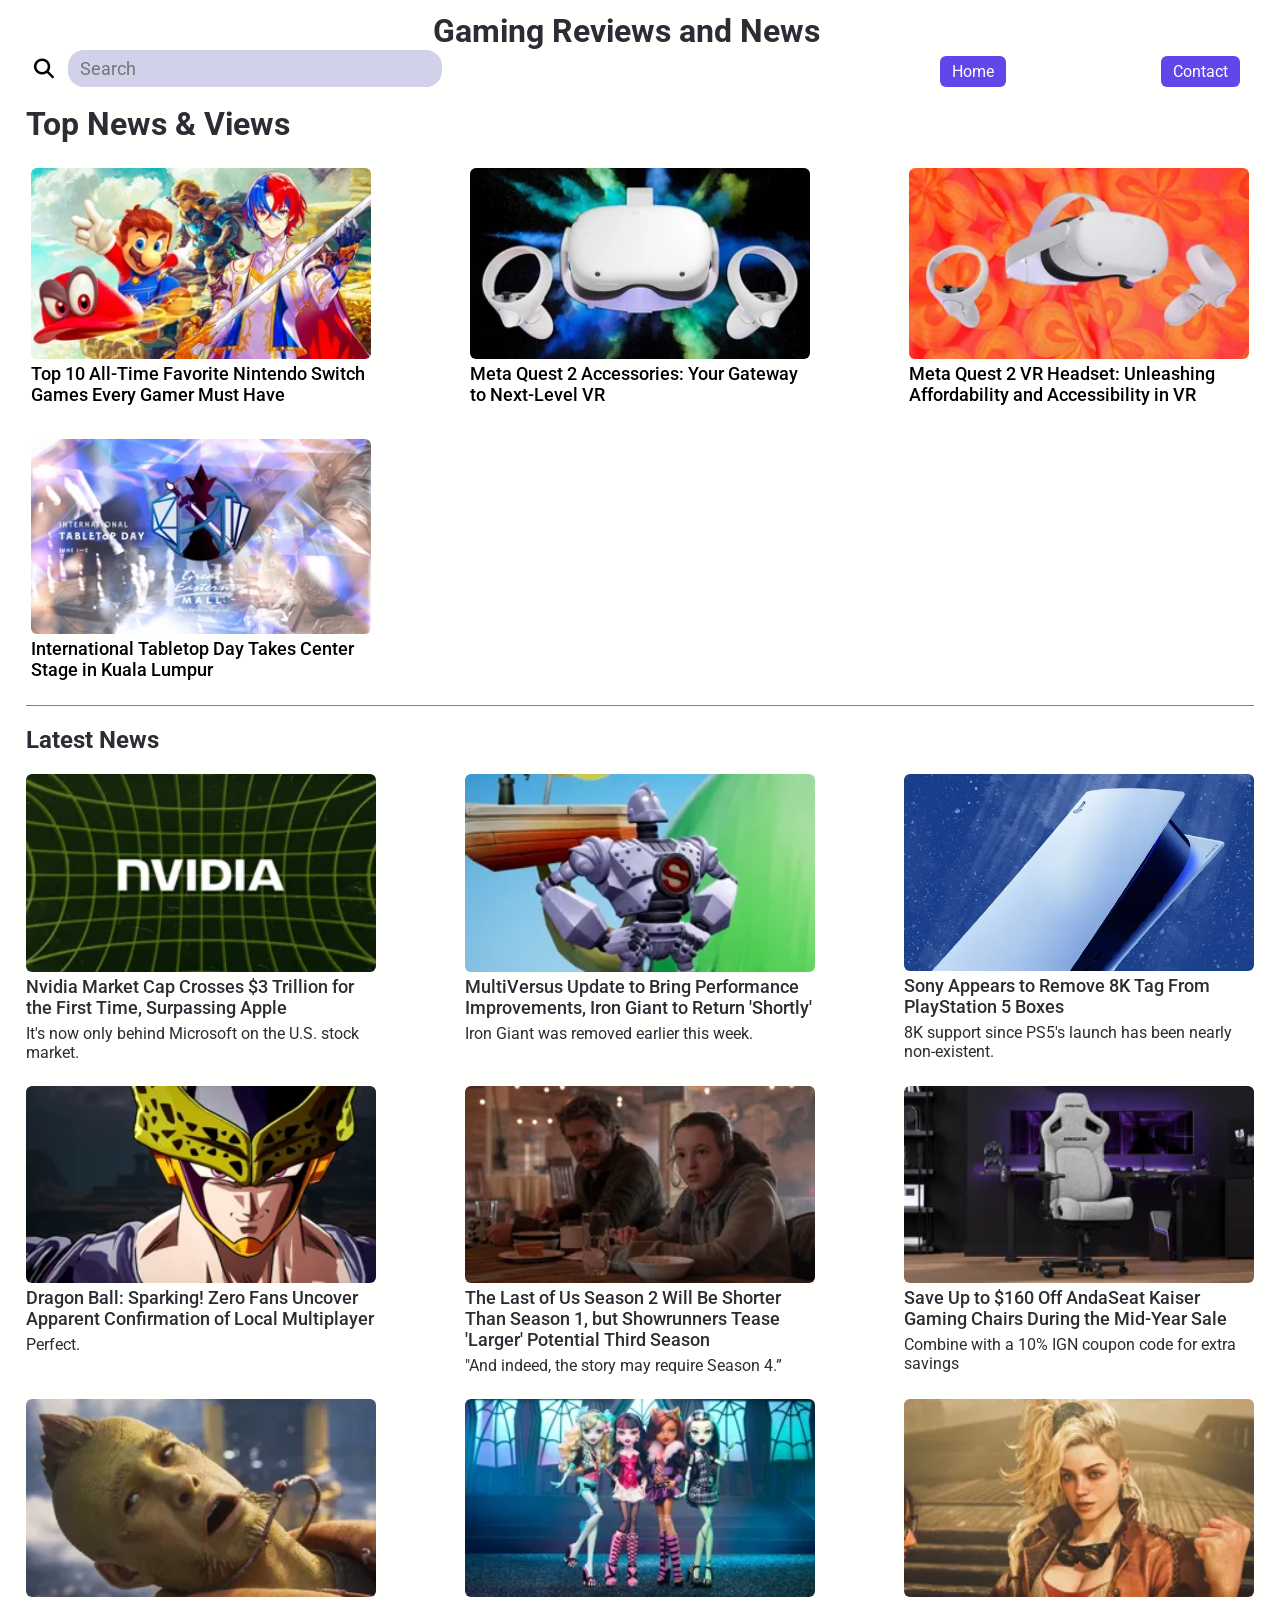
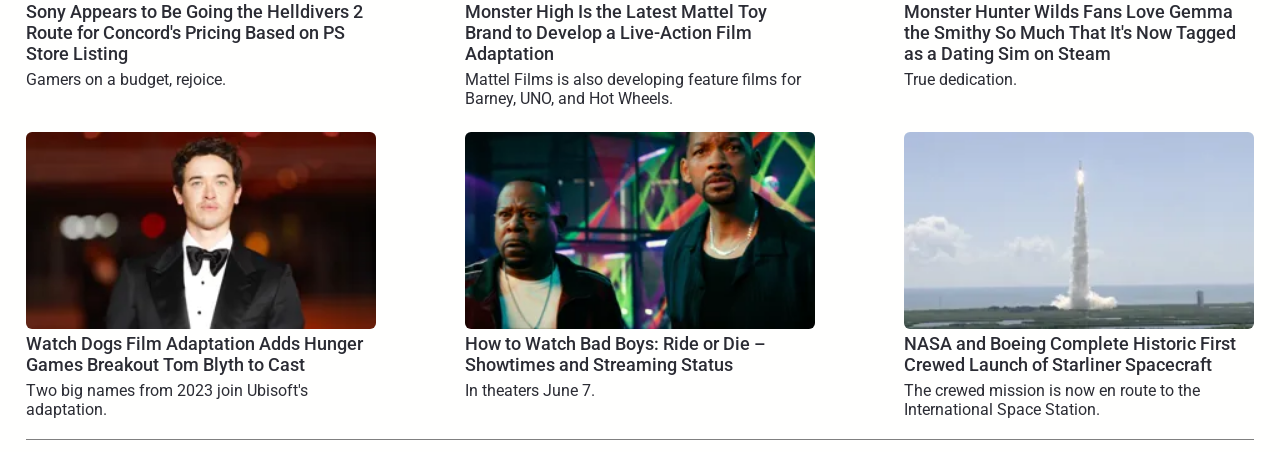
<file: index.html>
<!DOCTYPE html>
<html lang="en">
  <head>
    <meta charset="UTF-8" />
    <meta name="viewport" content="width=device-width, initial-scale=1.0" />
    <link
      rel="stylesheet"
      href="https://cdnjs.cloudflare.com/ajax/libs/font-awesome/6.5.2/css/all.min.css"
      integrity="sha512-SnH5WK+bZxgPHs44uWIX+LLJAJ9/2PkPKZ5QiAj6Ta86w+fsb2TkcmfRyVX3pBnMFcV7oQPJkl9QevSCWr3W6A=="
      crossorigin="anonymous"
      referrerpolicy="no-referrer"
    />
    <link rel="stylesheet" href="styles/general.css" />
    <link rel="stylesheet" href="index.css" />
    <title>Home</title>
  </head>
  <body>
    <nav>
      <div class="left"><p>Gaming Reviews and News</p></div>
      <div class="center">
        <i class="fa-solid fa-magnifying-glass"></i>
        <input type="search" name="search" id="search" placeholder="Search" />
      </div>
      <div class="right">
        <ul>
          <li><a href="#">Home</a></li>
          <li><a href="#">Contact</a></li>
        </ul>
      </div>
    </nav>
    <main>
      <div class="top-news">
        <h1>Top News & Views</h1>
        <div class="top-news-inner">
          <div class="top-news-card">
            <div class="top-news-card-image">
              <img src="images/top/top1.webp" alt="Top News Number 1" />
            </div>
            <div class="top-news-card-text">
              <p>
                Top 10 All-Time Favorite Nintendo Switch Games Every Gamer Must
                Have
              </p>
            </div>
          </div>
          <div class="top-news-card">
            <div class="top-news-card-image">
              <img src="images/top/top2.webp" alt="Top News Number 2" />
            </div>
            <div class="top-news-card-text">
              <p>
                Meta Quest 2 Accessories: Your Gateway to Next-Level VR
              </p>
            </div>
          </div>
          <div class="top-news-card">
            <div class="top-news-card-image">
              <img src="images/top/top3.webp" alt="Top News Number 3" />
            </div>
            <div class="top-news-card-text">
              <p>
                Meta Quest 2 VR Headset: Unleashing Affordability and Accessibility in VR
              </p>
            </div>
          </div>
          <div class="top-news-card">
            <div class="top-news-card-image">
              <img src="images/top/top4.webp" alt="Top News Number 4" />
            </div>
            <div class="top-news-card-text">
              <p>
                International Tabletop Day Takes Center Stage in Kuala Lumpur
              </p>
            </div>
          </div>
        </div>
      </div>
      <!-- End of Top News page -->
      <div class="latest-wrapper">
        <h2>Latest News</h2>
        <div class="latest-box">
            <div class="latest-card">
                <div class="latest-image">
                    <img src="images/latest/latest1.webp" alt="Latest news">
                </div>
                <div class="latest-text">
                    <p class="latest-headline">
                        Nvidia Market Cap Crosses $3 Trillion for the First Time, Surpassing Apple
                    </p>
                    <p class="latest-description">
                        It's now only behind Microsoft on the U.S. stock market.
                    </p>
                </div>
            </div>
            <div class="latest-card">
                <div class="latest-image">
                    <img src="images/latest/latest2.webp" alt="Latest news">
                </div>
                <div class="latest-text">
                    <p class="latest-headline">
                        MultiVersus Update to Bring Performance Improvements, Iron Giant to Return 'Shortly'
                    </p>
                    <p class="latest-description">
                        Iron Giant was removed earlier this week.
                    </p>
                </div>
            </div>
            <div class="latest-card">
                <div class="latest-image">
                    <img src="images/latest/latest3.webp" alt="Latest news">
                </div>
                <div class="latest-text">
                    <p class="latest-headline">
                        Sony Appears to Remove 8K Tag From PlayStation 5 Boxes
                    </p>
                    <p class="latest-description">
                        8K support since PS5's launch has been nearly non-existent.
                    </p>
                </div>
            </div>
            <div class="latest-card">
                <div class="latest-image">
                    <img src="images/latest/latest4.webp" alt="Latest news">
                </div>
                <div class="latest-text">
                    <p class="latest-headline">
                        Dragon Ball: Sparking! Zero Fans Uncover Apparent Confirmation of Local Multiplayer
                    </p>
                    <p class="latest-description">
                        Perfect.
                    </p>
                </div>
            </div>
            <div class="latest-card">
                <div class="latest-image">
                    <img src="images/latest/latest5.webp" alt="Latest news">
                </div>
                <div class="latest-text">
                    <p class="latest-headline">
                        The Last of Us Season 2 Will Be Shorter Than Season 1, but Showrunners Tease 'Larger' Potential Third Season
                    </p>
                    <p class="latest-description">
                        "And indeed, the story may require Season 4.”
                    </p>
                </div>
            </div>
            <div class="latest-card">
                <div class="latest-image">
                    <img src="images/latest/latest6.webp" alt="Latest news">
                </div>
                <div class="latest-text">
                    <p class="latest-headline">
                        Save Up to $160 Off AndaSeat Kaiser Gaming Chairs During the Mid-Year Sale
                    </p>
                    <p class="latest-description">
                        Combine with a 10% IGN coupon code for extra savings
                    </p>
                </div>
            </div>
            <div class="latest-card">
                <div class="latest-image">
                    <img src="images/latest/latest7.webp" alt="Latest news">
                </div>
                <div class="latest-text">
                    <p class="latest-headline">
                        Sony Appears to Be Going the Helldivers 2 Route for Concord's Pricing Based on PS Store Listing
                    </p>
                    <p class="latest-description">
                        Gamers on a budget, rejoice.
                    </p>
                </div>
            </div>
            <div class="latest-card">
                <div class="latest-image">
                    <img src="images/latest/latest8.webp" alt="Latest news">
                </div>
                <div class="latest-text">
                    <p class="latest-headline">
                        Monster High Is the Latest Mattel Toy Brand to Develop a Live-Action Film Adaptation
                    </p>
                    <p class="latest-description">
                        Mattel Films is also developing feature films for Barney, UNO, and Hot Wheels.
                    </p>
                </div>
            </div>
            <div class="latest-card">
                <div class="latest-image">
                    <img src="images/latest/latest9.webp" alt="Latest news">
                </div>
                <div class="latest-text">
                    <p class="latest-headline">
                        Monster Hunter Wilds Fans Love Gemma the Smithy So Much That It's Now Tagged as a Dating Sim on Steam
                    </p>
                    <p class="latest-description">
                        True dedication.
                    </p>
                </div>
            </div>
            <div class="latest-card">
                <div class="latest-image">
                    <img src="images/latest/latest10.webp" alt="Latest news">
                </div>
                <div class="latest-text">
                    <p class="latest-headline">
                        Watch Dogs Film Adaptation Adds Hunger Games Breakout Tom Blyth to Cast
                    </p>
                    <p class="latest-description">
                        Two big names from 2023 join Ubisoft's adaptation.
                    </p>
                </div>
            </div>
            <div class="latest-card">
                <div class="latest-image">
                    <img src="images/latest/latest11.webp" alt="Latest news">
                </div>
                <div class="latest-text">
                    <p class="latest-headline">
                        How to Watch Bad Boys: Ride or Die – Showtimes and Streaming Status
                    </p>
                    <p class="latest-description">
                        In theaters June 7.
                    </p>
                </div>
            </div>
            <div class="latest-card">
                <div class="latest-image">
                    <img src="images/latest/latest12.webp" alt="Latest news">
                </div>
                <div class="latest-text">
                    <p class="latest-headline">
                        NASA and Boeing Complete Historic First Crewed Launch of Starliner Spacecraft
                    </p>
                    <p class="latest-description">
                        The crewed mission is now en route to the International Space Station.
                    </p>
                </div>
            </div>
        </div>
      </div>
      <!-- End of Latest News page -->
    </main>
  </body>
  <!-- Important Note: all the contents inside here is not mine, I just used it for practice. Thanks. CTTO: https://sea.ign.com/ -->
</html>
</file>
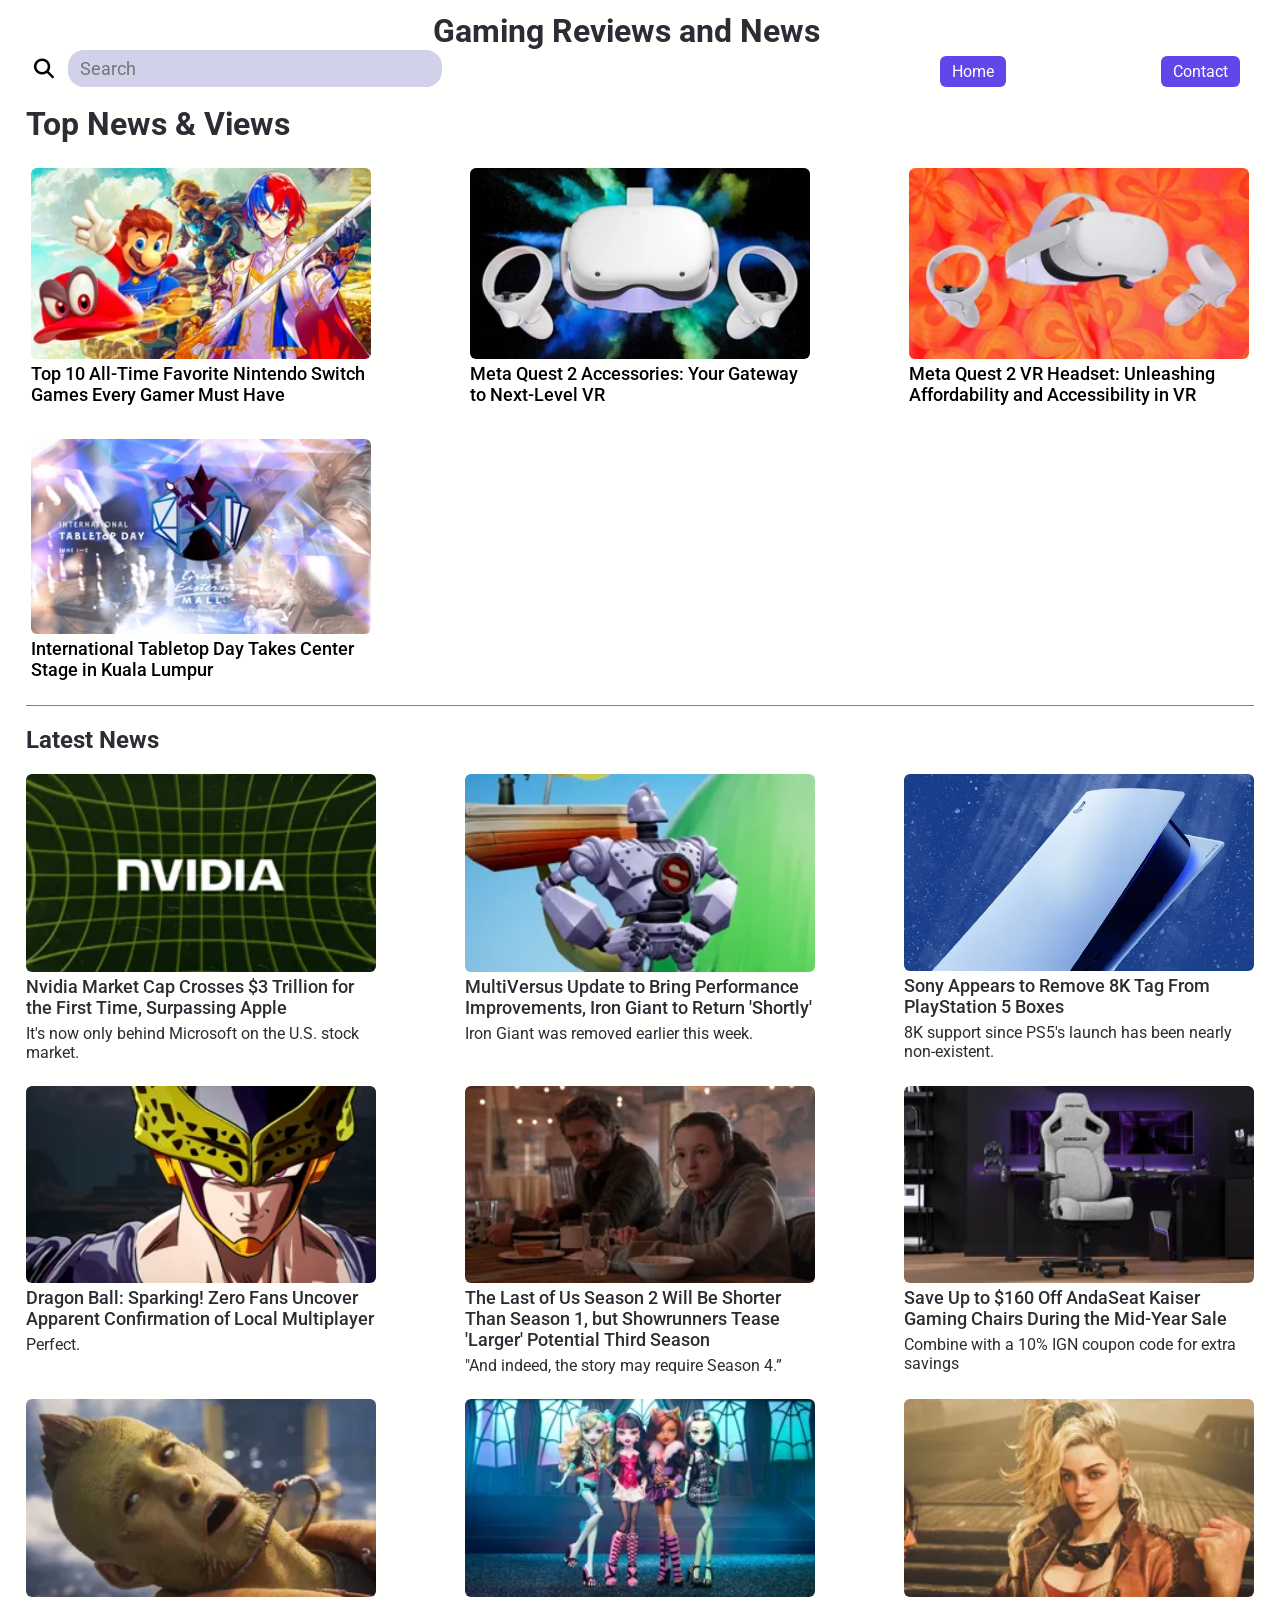
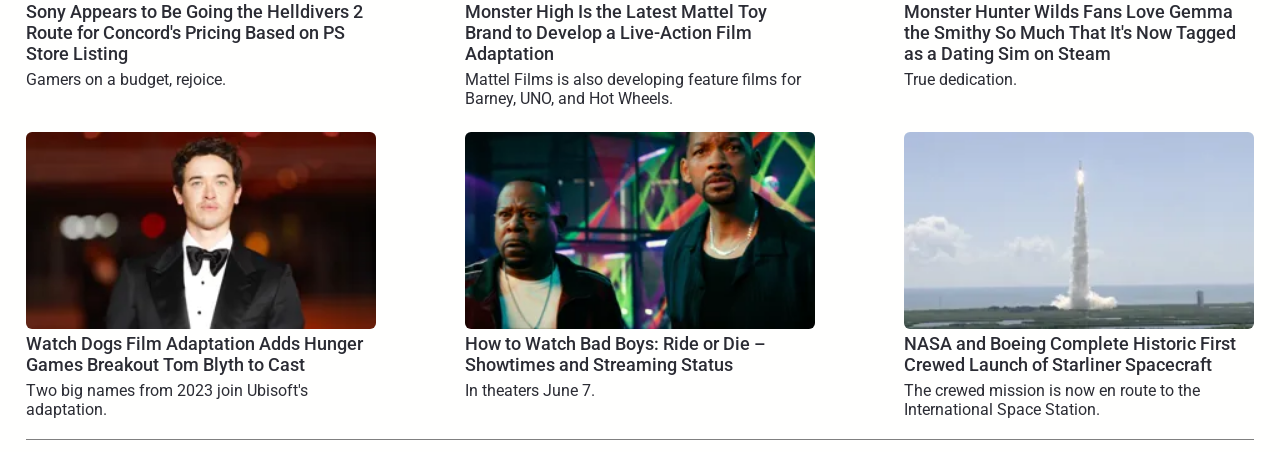
<file: pages/index.html>
<!DOCTYPE html>
<html lang="en">
  <head>
    <meta charset="UTF-8" />
    <meta name="viewport" content="width=device-width, initial-scale=1.0" />
    <link
      rel="stylesheet"
      href="https://cdnjs.cloudflare.com/ajax/libs/font-awesome/6.5.2/css/all.min.css"
      integrity="sha512-SnH5WK+bZxgPHs44uWIX+LLJAJ9/2PkPKZ5QiAj6Ta86w+fsb2TkcmfRyVX3pBnMFcV7oQPJkl9QevSCWr3W6A=="
      crossorigin="anonymous"
      referrerpolicy="no-referrer"
    />
    <link rel="stylesheet" href="/styles/general.css" />
    <link rel="stylesheet" href="/styles/index.css" />
    <title>Home</title>
  </head>
  <body>
    <nav>
      <div class="left"><p>Gaming Reviews and News</p></div>
      <div class="center">
        <i class="fa-solid fa-magnifying-glass"></i>
        <input type="search" name="search" id="search" placeholder="Search" />
      </div>
      <div class="right">
        <ul>
          <li><a href="#">Home</a></li>
          <li><a href="#">Contact</a></li>
        </ul>
      </div>
    </nav>
    <main>
      <div class="top-news">
        <h1>Top News & Views</h1>
        <div class="top-news-inner">
          <div class="top-news-card">
            <div class="top-news-card-image">
              <img src="/images/top/top1.webp" alt="Top News Number 1" />
            </div>
            <div class="top-news-card-text">
              <p>
                Top 10 All-Time Favorite Nintendo Switch Games Every Gamer Must
                Have
              </p>
            </div>
          </div>
          <div class="top-news-card">
            <div class="top-news-card-image">
              <img src="/images/top/top2.webp" alt="Top News Number 2" />
            </div>
            <div class="top-news-card-text">
              <p>
                Meta Quest 2 Accessories: Your Gateway to Next-Level VR
              </p>
            </div>
          </div>
          <div class="top-news-card">
            <div class="top-news-card-image">
              <img src="/images/top/top3.webp" alt="Top News Number 3" />
            </div>
            <div class="top-news-card-text">
              <p>
                Meta Quest 2 VR Headset: Unleashing Affordability and Accessibility in VR
              </p>
            </div>
          </div>
          <div class="top-news-card">
            <div class="top-news-card-image">
              <img src="/images/top/top4.webp" alt="Top News Number 4" />
            </div>
            <div class="top-news-card-text">
              <p>
                International Tabletop Day Takes Center Stage in Kuala Lumpur
              </p>
            </div>
          </div>
        </div>
      </div>
      <!-- End of Top News page -->
      <div class="latest-wrapper">
        <h2>Latest News</h2>
        <div class="latest-box">
            <div class="latest-card">
                <div class="latest-image">
                    <img src="/images/latest/latest1.webp" alt="Latest news">
                </div>
                <div class="latest-text">
                    <p class="latest-headline">
                        Nvidia Market Cap Crosses $3 Trillion for the First Time, Surpassing Apple
                    </p>
                    <p class="latest-description">
                        It's now only behind Microsoft on the U.S. stock market.
                    </p>
                </div>
            </div>
            <div class="latest-card">
                <div class="latest-image">
                    <img src="/images/latest/latest2.webp" alt="Latest news">
                </div>
                <div class="latest-text">
                    <p class="latest-headline">
                        MultiVersus Update to Bring Performance Improvements, Iron Giant to Return 'Shortly'
                    </p>
                    <p class="latest-description">
                        Iron Giant was removed earlier this week.
                    </p>
                </div>
            </div>
            <div class="latest-card">
                <div class="latest-image">
                    <img src="/images/latest/latest3.webp" alt="Latest news">
                </div>
                <div class="latest-text">
                    <p class="latest-headline">
                        Sony Appears to Remove 8K Tag From PlayStation 5 Boxes
                    </p>
                    <p class="latest-description">
                        8K support since PS5's launch has been nearly non-existent.
                    </p>
                </div>
            </div>
            <div class="latest-card">
                <div class="latest-image">
                    <img src="/images/latest/latest4.webp" alt="Latest news">
                </div>
                <div class="latest-text">
                    <p class="latest-headline">
                        Dragon Ball: Sparking! Zero Fans Uncover Apparent Confirmation of Local Multiplayer
                    </p>
                    <p class="latest-description">
                        Perfect.
                    </p>
                </div>
            </div>
            <div class="latest-card">
                <div class="latest-image">
                    <img src="/images/latest/latest5.webp" alt="Latest news">
                </div>
                <div class="latest-text">
                    <p class="latest-headline">
                        The Last of Us Season 2 Will Be Shorter Than Season 1, but Showrunners Tease 'Larger' Potential Third Season
                    </p>
                    <p class="latest-description">
                        "And indeed, the story may require Season 4.”
                    </p>
                </div>
            </div>
            <div class="latest-card">
                <div class="latest-image">
                    <img src="/images/latest/latest6.webp" alt="Latest news">
                </div>
                <div class="latest-text">
                    <p class="latest-headline">
                        Save Up to $160 Off AndaSeat Kaiser Gaming Chairs During the Mid-Year Sale
                    </p>
                    <p class="latest-description">
                        Combine with a 10% IGN coupon code for extra savings
                    </p>
                </div>
            </div>
            <div class="latest-card">
                <div class="latest-image">
                    <img src="/images/latest/latest7.webp" alt="Latest news">
                </div>
                <div class="latest-text">
                    <p class="latest-headline">
                        Sony Appears to Be Going the Helldivers 2 Route for Concord's Pricing Based on PS Store Listing
                    </p>
                    <p class="latest-description">
                        Gamers on a budget, rejoice.
                    </p>
                </div>
            </div>
            <div class="latest-card">
                <div class="latest-image">
                    <img src="/images/latest/latest8.webp" alt="Latest news">
                </div>
                <div class="latest-text">
                    <p class="latest-headline">
                        Monster High Is the Latest Mattel Toy Brand to Develop a Live-Action Film Adaptation
                    </p>
                    <p class="latest-description">
                        Mattel Films is also developing feature films for Barney, UNO, and Hot Wheels.
                    </p>
                </div>
            </div>
            <div class="latest-card">
                <div class="latest-image">
                    <img src="/images/latest/latest9.webp" alt="Latest news">
                </div>
                <div class="latest-text">
                    <p class="latest-headline">
                        Monster Hunter Wilds Fans Love Gemma the Smithy So Much That It's Now Tagged as a Dating Sim on Steam
                    </p>
                    <p class="latest-description">
                        True dedication.
                    </p>
                </div>
            </div>
            <div class="latest-card">
                <div class="latest-image">
                    <img src="/images/latest/latest10.webp" alt="Latest news">
                </div>
                <div class="latest-text">
                    <p class="latest-headline">
                        Watch Dogs Film Adaptation Adds Hunger Games Breakout Tom Blyth to Cast
                    </p>
                    <p class="latest-description">
                        Two big names from 2023 join Ubisoft's adaptation.
                    </p>
                </div>
            </div>
            <div class="latest-card">
                <div class="latest-image">
                    <img src="/images/latest/latest11.webp" alt="Latest news">
                </div>
                <div class="latest-text">
                    <p class="latest-headline">
                        How to Watch Bad Boys: Ride or Die – Showtimes and Streaming Status
                    </p>
                    <p class="latest-description">
                        In theaters June 7.
                    </p>
                </div>
            </div>
            <div class="latest-card">
                <div class="latest-image">
                    <img src="/images/latest/latest12.webp" alt="Latest news">
                </div>
                <div class="latest-text">
                    <p class="latest-headline">
                        NASA and Boeing Complete Historic First Crewed Launch of Starliner Spacecraft
                    </p>
                    <p class="latest-description">
                        The crewed mission is now en route to the International Space Station.
                    </p>
                </div>
            </div>
        </div>
      </div>
      <!-- End of Latest News page -->
    </main>
  </body>
  <!-- Important Note: all the contents inside here is not mine, I just used it for practice. Thanks. CTTO: https://sea.ign.com/ -->
</html>
</file>
<file: styles/general.css>
@import url("https://fonts.googleapis.com/css2?family=Roboto:ital,wght@0,100;0,300;0,400;0,500;0,700;0,900;1,100;1,300;1,400;1,500;1,700;1,900&display=swap");
* {
  margin: 0;
  padding: 0;
  box-sizing: border-box;
  font-family: "Roboto", sans-serif;
}
h1,h2,h3,h4,h5,h6{
  color: #2b2c34;
}
body {
  background-color: #fffffe;
}
</file>
<file: index.css>
/* General Styles */
nav {
    display: flex;
    align-items: center;
    justify-content: space-between;
    flex-wrap: wrap;
    margin: 6px 20px;
    padding: 6px;
  }
  
  .left {
    margin-right: 28px;
  }
  
  .left p {
    font-size: 32px;
    font-weight: bold;
    color: #2b2c34;
  }
  
  .center {
    max-width: 416px;
    width: 100%;
    display: flex;
    align-items: center;
    justify-content: flex-end;
  }
  
  .center i {
    font-size: 20px;
  }
  
  .center input[type="search"] {
    padding: 8px 8px 8px 12px;
    font-size: 18px;
    width: 90%;
    margin-left: 14px;
    border: none;
    background-color: #d1d1e9;
    color: #fffffe;
    outline: none;
    border-radius: 16px;
  }
  
  .right {
    max-width: 300px;
    width: 100%;
    margin-right: 14px;
  }
  
  .right ul {
    display: flex;
    align-items: center;
    justify-content: space-around;
    list-style: none;
  }
  
  .right ul li {
    background-color: #6246ea;
    cursor: pointer;
    padding: 6px 12px;
    border-radius: 6px;
    transition: all ease 0.3s;
  }
  
  .right ul li:hover {
    opacity: 0.8;
  }
  
  .right ul li a {
    color: #fffffe;
    text-decoration: none;
  }
  
  main {
    margin: 6px 20px;
    padding: 6px;
  }
  
  .top-news-inner {
    gap: 24px;
    display: flex;
    justify-content: space-between;
    flex-wrap: wrap;
    border-bottom: 1px solid gray;
    padding-top: 20px;
    padding-bottom: 20px;
  }
  
  .top-news-card {
    width: 100%;
    padding: 5px;
    max-width: 350px;
  }
  
  .top-news-card-image img {
    border-radius: 6px;
    object-fit: cover;
    width: 100%;
  }
  
  .top-news-card-text {
    font-size: 18px;
    font-weight: 500;
  }
  
  .latest-wrapper {
    padding-top: 20px;
  }
  
  .latest-wrapper h2 {
    margin-bottom: 20px;
  }
  
  .latest-box {
    gap: 24px;
    display: flex;
    flex-wrap: wrap;
    justify-content: space-between;
    border-bottom: 1px solid gray;
    padding-bottom: 20px;
  }
  
  .latest-card {
    max-width: 350px;
    width: 100%;
  }
  
  .latest-image {
    width: 100%;
  }
  
  .latest-image img {
    width: 100%;
    object-fit: cover;
    border-radius: 6px;
  }
  
  .latest-headline {
    font-size: 18px;
    color: #2b2c34;
    font-weight: 500;
    margin-bottom: 6px;
  }
  
  .latest-description {
    color: #2b2c34;
  }
  
  /* Extra small devices (phones, 600px and down) */
  @media only screen and (max-width: 600px) {
    nav {
      flex-direction: column;
      justify-content: center;
      align-items: center;
    }
  
    .left, .center, .right {
      width: 100%;
      text-align: center;
    }
  
    .right {
      margin-top: 6px;
    }
  
    .right ul {
      flex-direction: column;
      align-items: center;
    }
  
    .right ul li {
      margin-bottom: 6px;
    }
  
    .top-news-inner,
    .latest-box {
      flex-direction: column;
      align-items: center;
    }
  
    .top-news-card,
    .latest-card {
      max-width: 100%;
    }
  }
  
  /* Small devices (portrait tablets and large phones, 600px and up) */
  @media only screen and (min-width: 600px) {
    nav {
      flex-direction: column;
      justify-content: center;
      align-items: center;
    }
  
    .left, .center, .right {
      width: 100%;
      text-align: center;
    }
  
    .right {
      margin-top: 6px;
    }
  
    .right ul {
      flex-direction: row;
      justify-content: center;
    }
  
    .right ul li {
      margin-right: 6px;
    }
  
    .top-news-inner,
    .latest-box {
      justify-content: center;
    }
  }
  
  /* Medium devices (landscape tablets, 768px and up) */
  @media only screen and (min-width: 768px) {
    nav {
      flex-direction: row;
      justify-content: space-between;
    }
  
    .top-news-inner,
    .latest-box {
      justify-content: space-between;
    }
  
    .top-news-card,
    .latest-card {
      max-width: 45%;
    }
  }
  
  /* Large devices (laptops/desktops, 992px and up) */
  @media only screen and (min-width: 992px) {
    nav {
      justify-content: space-between;
    }
  
    .center {
      max-width: 416px;
    }
  
    .top-news-card,
    .latest-card {
      max-width: 250px;
    }
  
    .right ul {
      justify-content: space-between;
    }
  
    .right ul li {
      margin: 0;
    }
  }
  
  /* Extra large devices (large laptops and desktops, 1200px and up) */
  @media only screen and (min-width: 1200px) {
    .top-news-card,
    .latest-card {
      max-width: 350px;
    }
  }
</file>
<file: styles/index.css>
/* General Styles */
nav {
    display: flex;
    align-items: center;
    justify-content: space-between;
    flex-wrap: wrap;
    margin: 6px 20px;
    padding: 6px;
  }
  
  .left {
    margin-right: 28px;
  }
  
  .left p {
    font-size: 32px;
    font-weight: bold;
    color: #2b2c34;
  }
  
  .center {
    max-width: 416px;
    width: 100%;
    display: flex;
    align-items: center;
    justify-content: flex-end;
  }
  
  .center i {
    font-size: 20px;
  }
  
  .center input[type="search"] {
    padding: 8px 8px 8px 12px;
    font-size: 18px;
    width: 90%;
    margin-left: 14px;
    border: none;
    background-color: #d1d1e9;
    color: #fffffe;
    outline: none;
    border-radius: 16px;
  }
  
  .right {
    max-width: 300px;
    width: 100%;
    margin-right: 14px;
  }
  
  .right ul {
    display: flex;
    align-items: center;
    justify-content: space-around;
    list-style: none;
  }
  
  .right ul li {
    background-color: #6246ea;
    cursor: pointer;
    padding: 6px 12px;
    border-radius: 6px;
    transition: all ease 0.3s;
  }
  
  .right ul li:hover {
    opacity: 0.8;
  }
  
  .right ul li a {
    color: #fffffe;
    text-decoration: none;
  }
  
  main {
    margin: 6px 20px;
    padding: 6px;
  }
  
  .top-news-inner {
    gap: 24px;
    display: flex;
    justify-content: space-between;
    flex-wrap: wrap;
    border-bottom: 1px solid gray;
    padding-top: 20px;
    padding-bottom: 20px;
  }
  
  .top-news-card {
    width: 100%;
    padding: 5px;
    max-width: 350px;
  }
  
  .top-news-card-image img {
    border-radius: 6px;
    object-fit: cover;
    width: 100%;
  }
  
  .top-news-card-text {
    font-size: 18px;
    font-weight: 500;
  }
  
  .latest-wrapper {
    padding-top: 20px;
  }
  
  .latest-wrapper h2 {
    margin-bottom: 20px;
  }
  
  .latest-box {
    gap: 24px;
    display: flex;
    flex-wrap: wrap;
    justify-content: space-between;
    border-bottom: 1px solid gray;
    padding-bottom: 20px;
  }
  
  .latest-card {
    max-width: 350px;
    width: 100%;
  }
  
  .latest-image {
    width: 100%;
  }
  
  .latest-image img {
    width: 100%;
    object-fit: cover;
    border-radius: 6px;
  }
  
  .latest-headline {
    font-size: 18px;
    color: #2b2c34;
    font-weight: 500;
    margin-bottom: 6px;
  }
  
  .latest-description {
    color: #2b2c34;
  }
  
  /* Extra small devices (phones, 600px and down) */
  @media only screen and (max-width: 600px) {
    nav {
      flex-direction: column;
      justify-content: center;
      align-items: center;
    }
  
    .left, .center, .right {
      width: 100%;
      text-align: center;
    }
  
    .right {
      margin-top: 6px;
    }
  
    .right ul {
      flex-direction: column;
      align-items: center;
    }
  
    .right ul li {
      margin-bottom: 6px;
    }
  
    .top-news-inner,
    .latest-box {
      flex-direction: column;
      align-items: center;
    }
  
    .top-news-card,
    .latest-card {
      max-width: 100%;
    }
  }
  
  /* Small devices (portrait tablets and large phones, 600px and up) */
  @media only screen and (min-width: 600px) {
    nav {
      flex-direction: column;
      justify-content: center;
      align-items: center;
    }
  
    .left, .center, .right {
      width: 100%;
      text-align: center;
    }
  
    .right {
      margin-top: 6px;
    }
  
    .right ul {
      flex-direction: row;
      justify-content: center;
    }
  
    .right ul li {
      margin-right: 6px;
    }
  
    .top-news-inner,
    .latest-box {
      justify-content: center;
    }
  }
  
  /* Medium devices (landscape tablets, 768px and up) */
  @media only screen and (min-width: 768px) {
    nav {
      flex-direction: row;
      justify-content: space-between;
    }
  
    .top-news-inner,
    .latest-box {
      justify-content: space-between;
    }
  
    .top-news-card,
    .latest-card {
      max-width: 45%;
    }
  }
  
  /* Large devices (laptops/desktops, 992px and up) */
  @media only screen and (min-width: 992px) {
    nav {
      justify-content: space-between;
    }
  
    .center {
      max-width: 416px;
    }
  
    .top-news-card,
    .latest-card {
      max-width: 250px;
    }
  
    .right ul {
      justify-content: space-between;
    }
  
    .right ul li {
      margin: 0;
    }
  }
  
  /* Extra large devices (large laptops and desktops, 1200px and up) */
  @media only screen and (min-width: 1200px) {
    .top-news-card,
    .latest-card {
      max-width: 350px;
    }
  }
</file>
